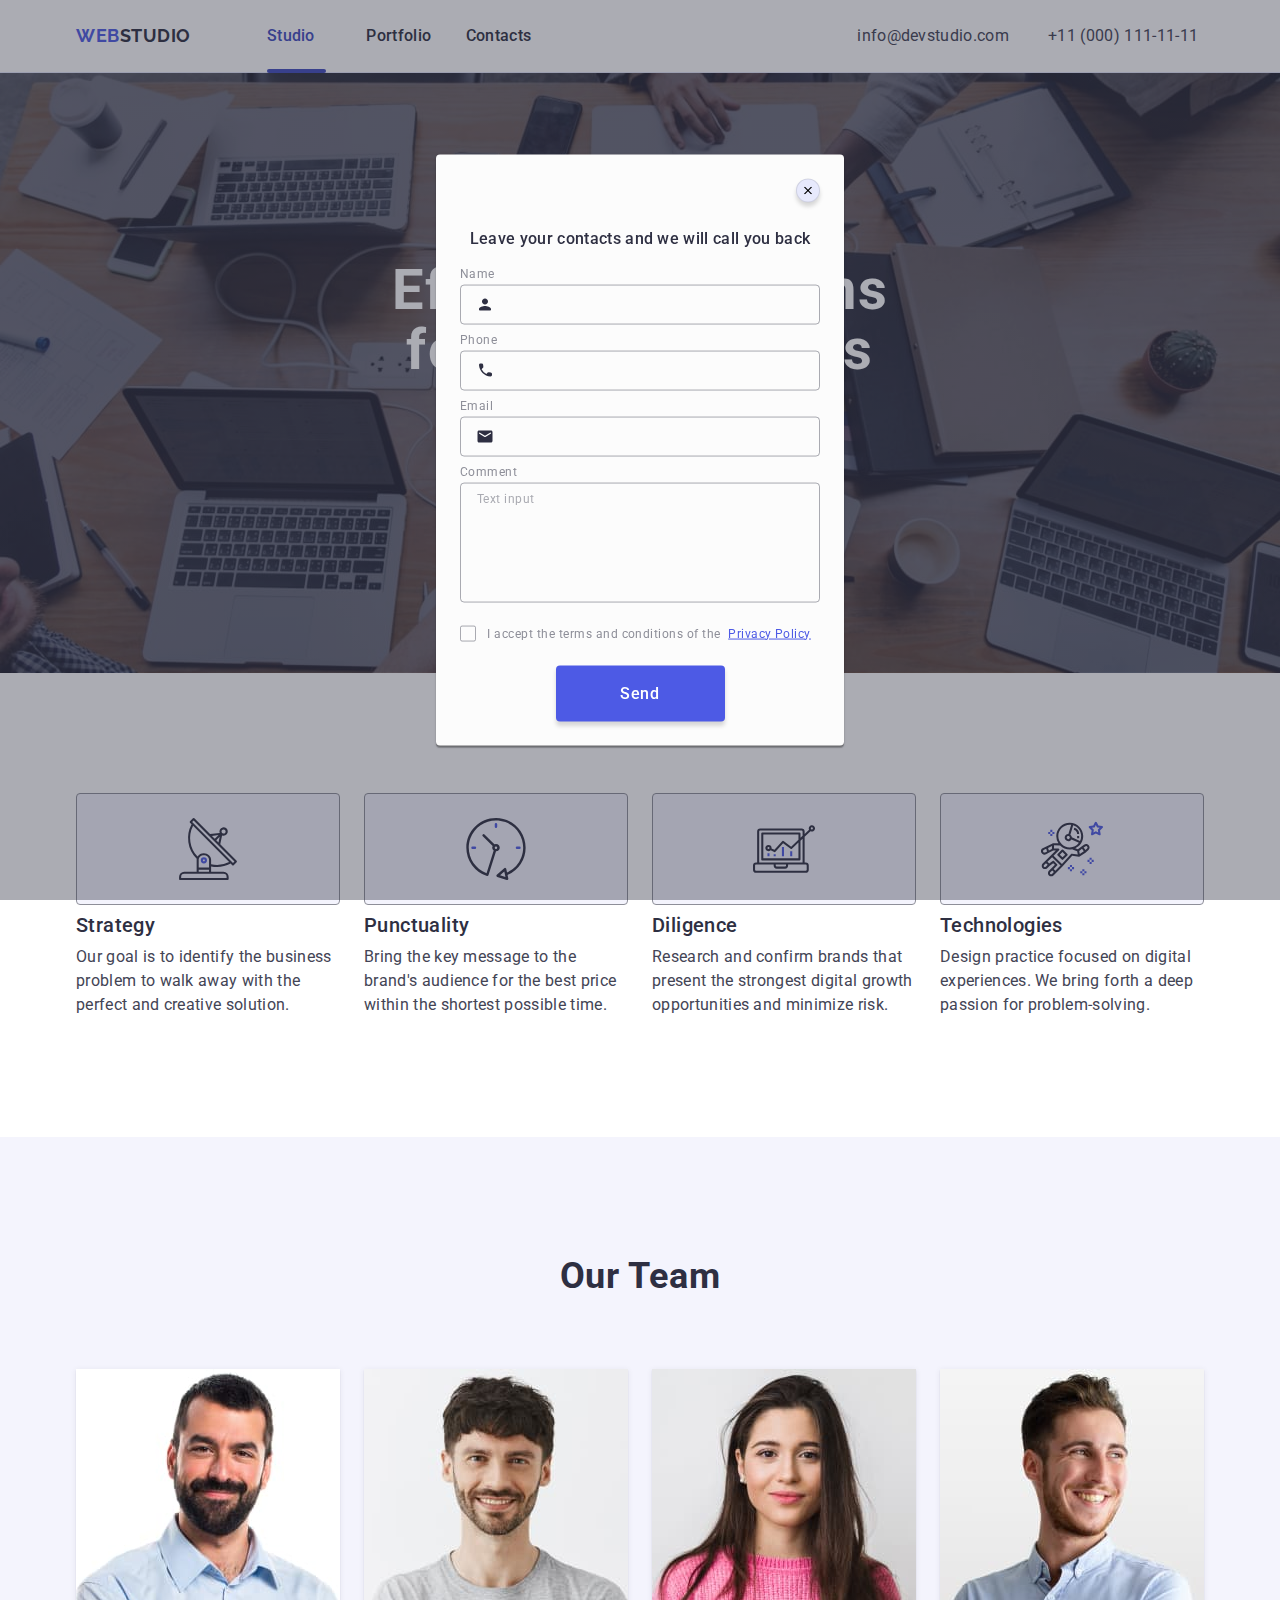
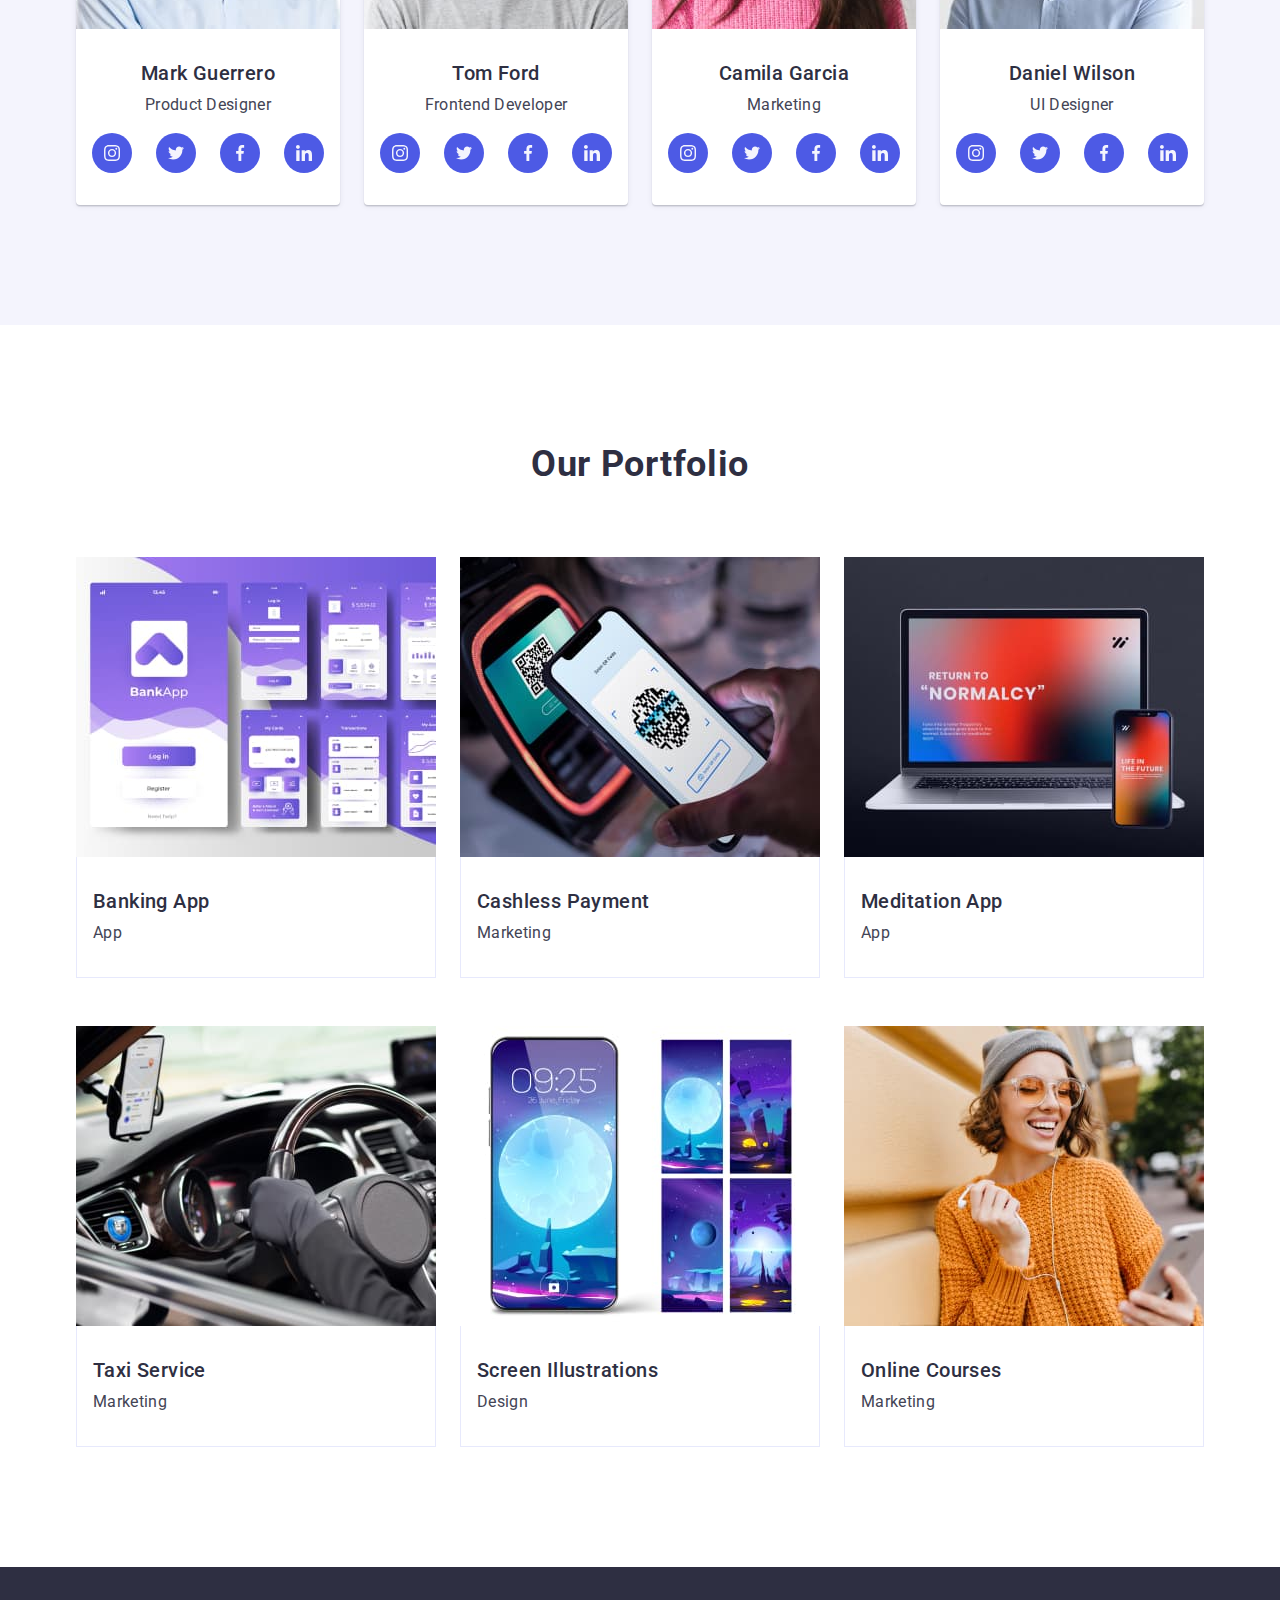
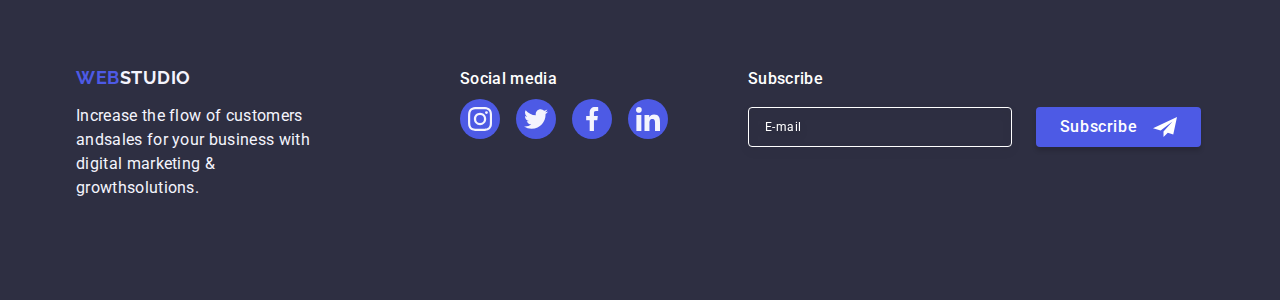
<file: index.html>
<!DOCTYPE html>
<html lang="en">
<head>
    <meta charset="UTF-8">
    <meta name="viewport" content="width=device-width, initial-scale=1.0">
    <title>Homework</title>
    <link rel="stylesheet" href="https://cdn.jsdelivr.net/npm/modern-normalize@2.0.0/modern-normalize.min.css">

    <link rel="preconnect" href="https://fonts.googleapis.com">
    <link rel="preconnect" href="https://fonts.gstatic.com" crossorigin>
    <link href="https://fonts.googleapis.com/css2?family=Raleway:wght@700&family=Roboto:wght@400;500;700&display=swap"
    rel="stylesheet">
    <link rel="stylesheet" href="./css/styles.css">
</head>
<body>
    <!-- Header -->
    <header class="menu">
        <div class="container">
            <nav class="navigation">
                <a href="./index.html" class="logo">Web<span class="black">Studio</span></a>
                <ul class="list-nav">
                    <li class="item-nav">
                        <a href="./index.html" class="button-nav studio">Studio</a>
                    </li>
                    <li class="item-nav">
                        <a href="" class="button-nav">Portfolio</a>
                    </li>
                    <li class="item-nav">
                        <a href="" class="button-nav">Contacts</a>
                    </li>
                </ul>
            </nav>

            <address class="contacts">
                <ul class="list-contacts">
                    <li class="item-contacts">
                        <a href="mailto:info@devstudio.com" class="contacts">info@devstudio.com</a>
                    </li>
                    <li class="item-contacts">
                        <a href="tel:+110001111111" class="contacts">+11 (000) 111-11-11</a>
                    </li>
                </ul>
            </address>
        </div>
    </header>
    <main>
        <!-- Main -->
        <!-- Title -->
        <section class="block">
            <div class="container">
                <h1 class="title">Effective Solutions for Your Business</h1>
                <button type="button" class="button">Order Service</button>
            </div>
        </section>
        <!-- Benefits -->
        <section class="block-benefits section">
            <div class="container">
                <h2 class="hiding">Our benefits</h2>
                <ul class="list-benefits">
                    <li class="item-icon-benefits">
                        <div class="icon-benefits-container">
                            <svg class="icon-benefits" width="64" height="64">
                                <use href="./images/icons.svg#icon-antenna"></use>
                            </svg>
                        </div>
                    </li>
                    <li class="item-icon-benefits">
                        <div class="icon-benefits-container">
                            <svg class="icon-benefits" width="64" height="64">
                                <use href="./images/icons.svg#icon-clock"></use>
                            </svg>
                        </div>
                    </li>
                    <li class="item-icon-benefits">
                        <div class="icon-benefits-container">
                            <svg class="icon-benefits" width="64" height="64">
                                <use href="./images/icons.svg#icon-diagram"></use>
                            </svg>
                        </div>
                    </li>
                    <li class="item-icon-benefits">
                        <div class="icon-benefits-container">
                            <svg class="icon-benefits" width="64" height="64">
                                <use href="./images/icons.svg#icon-astronaut"></use>
                            </svg>
                        </div>
                    </li>
                </ul>
                <ul class="list-benefits">
                    <li class="item-benefits">
                        <h3 class="small-title">Strategy</h3>
                        <p class="paragraf">Our goal is to identify the business problem to walk away with the perfect and creative solution.</p>
                    </li>
                    <li class="item-benefits">
                        <h3 class="small-title">Punctuality</h3>
                        <p class="paragraf">Bring the key message to the brand's audience for the best price within the shortest possible time.</p>
                    </li>
                    <li class="item-benefits">
                        <h3 class="small-title">Diligence</h3>
                        <p class="paragraf">Research and confirm brands that present the strongest digital growth opportunities and minimize risk.</p>
                    </li>
                    <li class="item-benefits">
                        <h3 class="small-title">Technologies</h3>
                        <p class="paragraf">Design practice focused on digital experiences. We bring forth a deep passion for problem-solving.</p>
                    </li>
                </ul>
            </div>
        </section>
        <!-- Our Team -->
        <section class="block-second section">
            <div class="container">
                <h2 class="title-middle">Our Team</h2>
                <ul class="list-team">
                    <li class="item">
                        <img src="./images/img1.jpg" width="264" height="260" alt="Product Designer">
                        <div class="card">
                            <h3 class="small-title">Mark Guerrero</h3>
                            <p class="paragraf">Product Designer</p>
                            <ul class="list-team-icons">
                                <li class="item-team-icons">
                                    <a href="" class="link-team-icons">
                                        <svg class="icons-team" width="16" height="16">
                                            <use href="./images/icons.svg#icon-instagram"></use>
                                        </svg>
                                    </a>
                                </li>
                                <li class="item-team-icons">
                                    <a href="" class="link-team-icons">
                                        <svg class="icons-team" width="16" height="16">
                                            <use href="./images/icons.svg#icon-twitter"></use>
                                        </svg>
                                    </a>
                                </li>
                                <li class="item-team-icons">
                                    <a href="" class="link-team-icons">
                                        <svg class="icons-team" width="16" height="16">
                                            <use href="./images/icons.svg#icon-facebook"></use>
                                        </svg>
                                    </a>
                                </li>
                                <li class="item-team-icons">
                                    <a href="" class="link-team-icons">
                                        <svg class="icons-team" width="16" height="16">
                                            <use href="./images/icons.svg#icon-linkedin"></use>
                                        </svg>
                                    </a>
                                </li>
                            </ul>
                        </div>
                    </li>
                    <li class="item">
                        <img src="./images/img2.jpg" width="264" height="260" alt="Frontend Developer" class="imagine">
                        <div class="card">
                            <h3 class="small-title">Tom Ford</h3>
                            <p class="paragraf">Frontend Developer</p>
                            <ul class="list-team-icons">
                                <li class="item-team-icons">
                                    <a href="" class="link-team-icons">
                                        <svg class="icons-team" width="16" height="16">
                                            <use href="./images/icons.svg#icon-instagram"></use>
                                        </svg>
                                    </a>
                                </li>
                                <li class="item-team-icons">
                                    <a href="" class="link-team-icons">
                                        <svg class="icons-team" width="16" height="16">
                                            <use href="./images/icons.svg#icon-twitter"></use>
                                        </svg>
                                    </a>
                                </li>
                                <li class="item-team-icons">
                                    <a href="" class="link-team-icons">
                                        <svg class="icons-team" width="16" height="16">
                                            <use href="./images/icons.svg#icon-facebook"></use>
                                        </svg>
                                    </a>
                                </li>
                                <li class="item-team-icons">
                                    <a href="" class="link-team-icons">
                                        <svg class="icons-team" width="16" height="16">
                                            <use href="./images/icons.svg#icon-linkedin"></use>
                                        </svg>
                                    </a>
                                </li>
                            </ul>
                        </div>
                    </li>
                    <li class="item">
                        <img src="./images/img3.jpg" width="264" height="260" alt="Marketing" class="imagine">
                        <div class="card">
                            <h3 class="small-title">Camila Garcia</h3>
                            <p class="paragraf">Marketing</p>
                            <ul class="list-team-icons">
                                <li class="item-team-icons">
                                    <a href="" class="link-team-icons">
                                        <svg class="icons-team" width="16" height="16">
                                            <use href="./images/icons.svg#icon-instagram"></use>
                                        </svg>
                                    </a>
                                </li>
                                <li class="item-team-icons">
                                    <a href="" class="link-team-icons">
                                        <svg class="icons-team" width="16" height="16">
                                            <use href="./images/icons.svg#icon-twitter"></use>
                                        </svg>
                                    </a>
                                </li>
                                <li class="item-team-icons">
                                    <a href="" class="link-team-icons">
                                        <svg class="icons-team" width="16" height="16">
                                            <use href="./images/icons.svg#icon-facebook"></use>
                                        </svg>
                                    </a>
                                </li>
                                <li class="item-team-icons">
                                    <a href="" class="link-team-icons">
                                        <svg class="icons-team" width="16" height="16">
                                            <use href="./images/icons.svg#icon-linkedin"></use>
                                        </svg>
                                    </a>
                                </li>
                            </ul>
                        </div>
                    </li>
                    <li class="item">
                        <img src="./images/img4.jpg" width="264" height="260" alt="UI Designer" class="imagine">
                        <div class="card">
                            <h3 class="small-title">Daniel Wilson</h3>
                            <p class="paragraf">UI Designer</p>
                            <ul class="list-team-icons">
                                <li class="item-team-icons">
                                    <a href="" class="link-team-icons">
                                        <svg class="icons-team" width="16" height="16">
                                            <use href="./images/icons.svg#icon-instagram"></use>
                                        </svg>
                                    </a>
                                </li>
                                <li class="item-team-icons">
                                    <a href="" class="link-team-icons">
                                        <svg class="icons-team" width="16" height="16">
                                            <use href="./images/icons.svg#icon-twitter"></use>
                                        </svg>
                                    </a>
                                </li>
                                <li class="item-team-icons">
                                    <a href="" class="link-team-icons">
                                        <svg class="icons-team" width="16" height="16">
                                            <use href="./images/icons.svg#icon-facebook"></use>
                                        </svg>
                                    </a>
                                </li>
                                <li class="item-team-icons">
                                    <a href="" class="link-team-icons">
                                        <svg class="icons-team" width="16" height="16">
                                            <use href="./images/icons.svg#icon-linkedin"></use>
                                        </svg>
                                    </a>
                                </li>
                            </ul>
                        </div>
                    </li>
                </ul>
            </div>
        </section>

        <!-- Portfolio -->

        <section class="block-portfolio section">
            <div class="container">
                <h2 class="title-middle">Our Portfolio</h2>
                <ul class="list-portfolio">
                    <li class="item-portfolio">
                        <div class="overley-portfolio">
                            <img src="./images/img5.jpg" width="360" height="300" alt="Banking application">
                            <p class="overley-paragraf">14 Stylish and User-Friendly App Design Concepts · Task Manager App · Calorie Tracker
                                App · Exotic Fruit Ecommerce App · Cloud Storage App
                            </p>
                        </div>
                        <div class="card-portfolio">
                            <h3 class="small-title">Banking App</h3>
                            <p class="paragraf">App</p>
                        </div>
                    </li>
                    <li class="item-portfolio">
                        <div class="overley-portfolio">
                            <img src="./images/img6.jpg" width="360" height="300" alt="Payment with phone">
                            <p class="overley-paragraf">14 Stylish and User-Friendly App Design Concepts · Task Manager App · Calorie Tracker App · Exotic Fruit Ecommerce App · Cloud Storage App
                            </p>
                        </div>
                        <div class="card-portfolio">
                            <h3 class="small-title">Cashless Payment</h3>
                            <p class="paragraf">Marketing</p>
                        </div>
                    </li>
                    <li class="item-portfolio">
                        <div class="overley-portfolio">
                            <img src="./images/img7.jpg" width="360" height="300" alt="Laptop and phone">
                            <p class="overley-paragraf">14 Stylish and User-Friendly App Design Concepts · Task Manager App · Calorie Tracker
                                App · Exotic Fruit Ecommerce App · Cloud Storage App
                            </p>
                        </div>
                        <div class="card-portfolio">
                            <h3 class="small-title">Meditation App</h3>
                            <p class="paragraf">App</p>
                        </div>
                    </li>
                    <li class="item-portfolio">
                        <div class="overley-portfolio">
                            <img src="./images/img8.jpg" width="360" height="300" alt="Car">
                            <p class="overley-paragraf">14 Stylish and User-Friendly App Design Concepts · Task Manager App · Calorie Tracker
                                App · Exotic Fruit Ecommerce App · Cloud Storage App
                            </p>
                        </div>
                        <div class="card-portfolio">
                            <h3 class="small-title">Taxi Service</h3>
                            <p class="paragraf">Marketing</p>
                        </div>
                    </li>
                    <li class="item-portfolio">
                        <div class="overley-portfolio">
                            <img src="./images/img9.jpg" width="360" height="300" alt="Phone screens">
                            <p class="overley-paragraf">14 Stylish and User-Friendly App Design Concepts · Task Manager App · Calorie Tracker
                                App · Exotic Fruit Ecommerce App · Cloud Storage App
                            </p>
                        </div>
                        <div class="card-portfolio">
                            <h3 class="small-title">Screen Illustrations</h3>
                            <p class="paragraf">Design</p>
                        </div>
                    </li>
                    <li class="item-portfolio">
                        <div class="overley-portfolio">
                            <img src="./images/img10.jpg" width="360" height="300" alt="Young women">
                            <p class="overley-paragraf">14 Stylish and User-Friendly App Design Concepts · Task Manager App · Calorie Tracker
                                App · Exotic Fruit Ecommerce App · Cloud Storage App
                            </p>
                        </div>
                        <div class="card-portfolio">
                            <h3 class="small-title">Online Courses</h3>
                            <p class="paragraf">Marketing</p>
                        </div>
                    </li>
                </ul>
            </div>
        </section>
    </main>
    <!-- Footer -->
    <footer class="bottom">
        <div class="container bottom-content">
            <div class="first-part-bottom">
            <a href="./index.html" class="logo logo-bottom">Web<span class="black">Studio</span></a>

            <p class="paragraf">Increase the flow of customers andsales for your business with digital marketing & growthsolutions.</p>
            </div>
            <div class="media">
                <p class="paragraf-big">Social media</p>
                <ul class="list-bottom">
                    <li class="item-team-icons">
                        <a href="" class="link-bottom">
                            <svg class="bottom-icons" width="24" height="24">
                                <use href="./images/icons.svg#icon-instagram"></use>
                            </svg>
                        </a>
                    </li>
                    <li class="item-team-icons">
                        <a href="" class="link-bottom">
                            <svg class="bottom-icons" width="24" height="24">
                                <use href="./images/icons.svg#icon-twitter"></use>
                            </svg>
                        </a>
                    </li>
                    <li class="item-team-icons">
                        <a href="" class="link-bottom">
                            <svg class="bottom-icons" width="24" height="24">
                                <use href="./images/icons.svg#icon-facebook"></use>
                            </svg>
                        </a>
                    </li>
                    <li class="item-team-icons">
                        <a href="" class="link-bottom">
                            <svg class="bottom-icons" width="24" height="24">
                                <use href="./images/icons.svg#icon-linkedin"></use>
                            </svg>
                        </a>
                    </li>
                </ul>
            </div>

            <div class="third-part-bottom">
                <p class="paragraf-big subscribe">Subscribe</p>
                <form class="form-bottom">
                    <label class="subscribe">
                        <input type="email" name="email" placeholder="E-mail" class="email-bottom">
                    </label>
                    <button type="submit" class="button-bottom">Subscribe
                        <svg class="icon-button" width="24" height="24">
                            <use href="./images/icons.svg#icon-subscribe"></use>
                        </svg>
                    </button>
                </form>
            </div>
        </div>
    </footer>
    <!-- ======== Modal ========= -->

    <div class="backdrop is-open">
        <div class="form-container">
            <button type="button" class="button-close">
                <svg class="icon-button-close" width="8" height="8">
                    <use href="./images/icons.svg#icon-close"></use>
                </svg>
            </button>
            <p class="title-input">Leave your contacts and we will call you back</p>
            <form class="input-form" id="input-form" name="input-form" autofocus novalidate>
                <div class="label-container">
                    <label for="user-name" class="text-inputs">Name</label>
                    <div class="input-container">
                        <input type="text" id="user-name" name="user-name" class="input">

                        <svg class="icon-input" width="18" height="24">
                            <use href="./images/icons.svg#icon-person"></use>
                        </svg>
                    </div>
                
                </div>
                <div class="label-container">
                    <label for="phone" class="text-inputs">Phone</label>
                    <div class="input-container">
                        <input type="tel" id="phone" name="phone" class="input">

                        <svg class="icon-input" width="18" height="24">
                            <use href="./images/icons.svg#icon-phone"></use>
                        </svg>
                    </div>
                    
                </div>
            
                <div class="label-container">
                    <label for="email" class="text-inputs">Email</label>
                    <div class="input-container">
                        <input type="email" id="email" name="email" class="input">

                        <svg class="icon-input" width="18" height="24">
                            <use href="./images/icons.svg#icon-email"></use>
                        </svg>
                    </div>
                    
                </div>
            
                <div class="input-container-comment">
                    <label for="user-comment" class="text-inputs">Comment</label>
                    <textarea id="user-comment" name="user-comment" rows="5" cols="30" placeholder="Text input" class="comment"></textarea> 
                </div>
            
                <div class="label-container-checkbox">
                    <input class="visually-hidden" type="checkbox" id="user-privacy" name="user-privacy" value="true" required/>
                    <label for="user-privacy" class="check">
                        <span class="span-icon">
                            <svg class="icon-check" width="10" height="8">
                                <use href="./images/icons.svg#icon-vector"></use>
                            </svg>
                        </span>
                        I accept the terms and conditions of the 
                        <a href="" class="link-paragraf"> Privacy Policy</a>
                    </label>
                </div>
                <button type="submit" class="button-send">
                    <span class="paragraf-send">Send</span>
                </button>
            </form>
        </div>
    </div>
</body>
</html>
</file>
<file: css/styles.css>
body {
    font-family: 'Roboto', sans-serif;
    color:#434455;
    background-color: #FFF;
}

.title-middle {
    font-size: 36px;
    font-weight: 700;
    line-height: 1.11;
    letter-spacing: 0.02em;
    text-transform: capitalize;
    text-align: center;
    color: #2e2f42;
    margin-bottom: 72px;
}

.container {
    width: 1158px;
    padding: 0 15px;
    margin: 0 auto;
}

.section {
    padding-top: 120px;
    padding-bottom: 120px;
}

/* Logo */

.navigation .logo .black {
    color:#2E2F42;
    font-family: 'Raleway', sans-serif;
    width: 71px;
}
.bottom .logo .black {
    color: #f4f4fd;
    font-family: 'Raleway', sans-serif;
}
.logo-bottom {
    display: inline-block;
    margin-bottom: 16px;
}
.logo {
    display: block;
    font-family: 'Raleway', sans-serif;
    font-size: 18px;
    font-weight: 700;
    line-height: 1.17;
    letter-spacing: 0.03em;
    text-transform: uppercase;
    color:#4D5AE5;
    align-items: center;
    flex-shrink: 0;
    margin-right: 76px;

}

/* Header */
/* Navigation */

.menu {
    border-bottom: 1px solid #e7e9fc;
    box-shadow: 0px 2px 1px rgba(46, 47, 66, 0.08),
        0px 1px 1px rgba(46, 47, 66, 0.16),
        0px 1px 6px rgba(46, 47, 66, 0.08);
}

header .container {
    display: flex;
    align-items: center;
}

.navigation {
    display: flex;
    align-items: center;
}
.list-nav {
    display: flex;
    align-items: flex-start;
    gap: 40px;
    margin-right: 332px;
}
.item-nav {
    width: calc((100% - 80px) / 3);
}
.button-nav {
    display: block;
    font-size: 16px;
    font-weight: 500;
    line-height: 1.5;
    letter-spacing: 0.02em;
    color: #2e2f42;
    padding-top: 24px;
    padding-bottom: 24px;
    transition-property: color;
    transition-duration: 250ms;
    transition-timing-function: cubic-bezier(0.4, 0, 0.2, 1);
}
.button-nav:hover {
    color:#404BBF;
}

.button-nav:focus {
    color:#404BBF;
}

.studio {
    position: relative;
    color: #404BBF;
}

.button-nav.studio::after {
    content: '';
    position: absolute;
    left: 0;
    bottom: -1px;
    display: block;
    width: 100%;
    height: 4px;
    border-radius: 2px;
    background-color: #404BBF;
}

/* Contacts */
.contacts {
    color:#434455;
    font-size: 16px;
    font-style: normal;
    font-weight: 400;
    line-height: 1.5;
    letter-spacing: 0.02em;
    transition-property: color;
    transition-duration: 250ms;
    transition-timing-function: cubic-bezier(0.4, 0, 0.2, 1);
}
.list-contacts {
    display: flex;
    align-items: flex-start;
    gap: 40px;
}
.item-contacts {
    width: calc((100% - 40px) / 2);
}
.contacts:hover {
    color:#404BBF;
}
.contacts:focus {
    color:#404BBF;
}
/* Basic */
ul, ol {
    list-style-type: none;
    margin: 0;
    padding-left: 0;
}
a {
    text-decoration: none;
}
h1, h2, h3, h4, h5, h6, p {
    margin: 0;
}
img {
    display: block;
    max-width: 100%;
    height: auto;
}

/* Section 1 */

.block .container {
    width: 100%;
    flex-shrink: 0;
}
.block {
    padding: 188px 0;
    background-color: #2e2f42;
    background-image: linear-gradient(to bottom, 
    rgba(46, 47, 66, 0.7),
    rgba(46, 47, 66, 0.7)),
    url(../images/people-office.jpg);
    background-repeat: no-repeat;
    background-position: center;
    background-size: cover;
    max-width: 1440px;
    margin: 0 auto;
}

.title {
    color:#FFF;
    font-size: 56px;
    font-weight: 700;
    line-height: 1.07;
    letter-spacing: 0.02em;
    text-align: center;
    max-width: 496px;
    margin: 0 auto;
}
.button {
    background:#4D5AE5;
    color:#FFF;
    font-size: 16px;
    font-weight: 500;
    line-height: 1.5;
    letter-spacing: 0.04em;
    cursor: pointer;
    display: block;
    padding: 16px 32px;
    align-items: flex-start;
    gap: 10px;
    box-shadow: 0px 4px 4px 0px rgba(0, 0, 0, 0.15);
    margin-left: auto;
    margin-right: auto;
    margin-top: 48px;
    min-width: 169px;
    height: 56px;
    border: none;
    border-radius: 4px;
    transition: background-color 250ms cubic-bezier(0.4, 0, 0.2, 1);
}
.button:hover {
    background: #404BBF;
}
.button:focus {
    background: #404BBF;
}
/* Section 2 (Benefits) */

.hiding {
    position: absolute;
    width: 1px;
    height: 1px;
    margin: -1px;
    border: 0;
    padding: 0;
    white-space: nowrap;
    clip-path: inset(100%);
    clip: rect(0 0 0 0);
    overflow: hidden;
}

/* Icons benefits */


.list-benefits {
    gap: 24px;
    display: flex;
}

.icon-benefits-container {
    display: flex;
    align-items: center;
    justify-content: center;
    width: 264px;
    height: 112px;
    border-radius: 4px;
    border: 1px solid #8E8F99;
    background-color: #F4F4FD;
    fill: #2E2F42;
    padding: 24px 100px;
    margin-bottom: 8px;
}

.item-benefits {
    width: calc((100% - 72px) / 4);
    flex-direction: column;
    align-items: flex-start;
    gap: 8px;
}
.list-benefits .small-title {
    font-size: 20px;
    font-weight: 500;
    line-height: 1.2;
    letter-spacing: 0.4px;
    color: #2e2f42;
    margin-bottom: 8px;
}
.list-benefits .paragraf {
    color: #434455;
    font-size: 16px;
    line-height: 1.5;
    letter-spacing: 0.02em;
}
/* Section 3 (Team) */

.block-second .container {
    width: 1158px;
    flex-shrink: 0;
}
.block-second {
    background-color: #F4F4FD;
}

.list-team {
    display: flex;
    gap: 24px;
}
.item {
    padding-bottom: 0px;
    flex-direction: column;
    justify-content: center;
    align-items: center;
    gap: 32px;
    box-shadow: 0px 2px 1px 0px rgba(46, 47, 66, 0.08), 0px 1px 1px 0px rgba(46, 47, 66, 0.16), 0px 1px 6px 0px rgba(46, 47, 66, 0.08);
    border-radius: 0px 0px 4px 4px;
    background-color: #FFFFFF;
}
.item {
    width: calc((100% - 72px) / 4);
}

.card {
    flex-direction: column;
    justify-content: center;
    align-items: center;
    gap: 8px;
    padding: 32px 0;
}
.list-team .small-title {
    font-size: 20px;
    font-weight: 500;
    line-height: 1.2;
    letter-spacing: 0.02em;
    color: #2e2f42;
    text-align: center;
    margin-bottom: 8px;
}
.list-team .paragraf {
    color: #434455;
    font-size: 16px;
    line-height: 1.5;
    letter-spacing: 0.02em;
    text-align: center;
    margin-bottom: 8px;
}

.list-team-icons {
    display: flex;
    justify-content: center;
    gap: 24px;
}

.item-team-icons {
    width: 40px;
    height: 40px;
    margin-top: 8px;             /*  Тут решение с отступом для иконок в тимс */
} 

.link-team-icons {
    display: flex;
    align-items: center;
    justify-content: center;
    height: 100%;
    width: 100%;
    border-radius: 50%;
    background-color: #4D5AE5;
    transition-property: background-color;
    transition-duration: 250ms;
    transition-timing-function: cubic-bezier(0.4, 0, 0.2, 1);
}

.link-team-icons:hover {
    background-color: #404BBF;
}

.link-team-icons:focus {
    background-color: #404BBF;
}

.icons-team {
    fill: #F4F4FD;
}

/* Portfolio */


.list-portfolio {
    display: flex;
    flex-direction: row;
    flex-wrap: wrap;
    flex-shrink: 0;
    column-gap: 24px;
    row-gap: 48px;
}
.item-portfolio {
    width: calc((100% - 48px) / 3);
    padding-bottom: 0px;
    flex-direction: column;
    align-items: flex-start;
    gap: 32px;
    transition: box-shadow 250ms cubic-bezier(0.4, 0, 0.2, 1);
}

.card-portfolio {
    padding: 32px 16px;
    flex-direction: column;
    justify-content: center;
    align-items: flex-start;
    gap: 8px;
    align-self: stretch;
    padding-bottom: 32px;
    border: 1px solid #e7e9fc;
    border-top: none;
}

.item-portfolio:hover {
    box-shadow: 0px 2px 1px 0px rgba(46, 47, 66, 0.08), 0px 1px 1px 0px rgba(46, 47, 66, 0.16), 0px 1px 6px 0px rgba(46, 47, 66, 0.08);
}

.item-portfolio:focus {
    box-shadow: 0px 2px 1px 0px rgba(46, 47, 66, 0.08), 0px 1px 1px 0px rgba(46, 47, 66, 0.16), 0px 1px 6px 0px rgba(46, 47, 66, 0.08);
}

.item-portfolio:hover .overley-paragraf {
    transform: translateY(0);
}

.item-portfolio:focus .overley-paragraf {
    transform: translateY(0);
}
.overley-portfolio {
    position: relative;
    overflow: hidden;
}

.overley-paragraf {
    color: #F4F4FD;
    font-size: 16px;
    font-weight: 400;
    line-height: 1.5;
    letter-spacing: 0.02em;
    padding: 40px 32px;
    position: absolute;
    top: 0;
    left: 0;
    width: 100%;
    height: 100%;
    background-color: #4D5AE5;
    transform: translateY(100%);
    transition: transform 250ms cubic-bezier(0.4, 0, 0.2, 1);
}

.list-portfolio .small-title {
    font-size: 20px;
    font-weight: 500;
    line-height: 1.2;
    letter-spacing: 0.02em;
    color: #2e2f42;
    margin-bottom: 8px;
}
.list-portfolio .paragraf {
    color:#434455;
    font-size: 16px;
    line-height: 1.5;
    letter-spacing: 0.02em;
}

/* Footer */

.bottom-content {
    display: flex;
    align-items: baseline;
}
.first-part-bottom {
    display: flex;
    flex-direction: column;
    margin-right: 120px;
}

.bottom .paragraf {
    color:#F4F4FD;
    font-size: 16px;
    line-height: 1.5;
    letter-spacing: 0.02em;
    max-width: 264px;
}
.bottom {
    background: #2E2F42;
    padding: 100px 0;
}
.paragraf-big {
    color: #FFF;
    font-size: 16px;
    font-weight: 500;
    line-height: 1.5;
    letter-spacing: 0.02em;
}
.media {
    display: flex;
    flex-direction: column;
    margin-right: 80px;
}
.list-bottom {
    display: flex;
    gap: 16px;
}

.link-bottom {
    display: flex;
    align-items: center;
    justify-content: center;
    height: 100%;
    width: 100%;
    border-radius: 50%;
    background-color: #4D5AE5;
    transition-property: background-color;
    transition-duration: 250ms;
    transition-timing-function: cubic-bezier(0.4, 0, 0.2, 1);
}
.link-bottom:hover {
    background-color: #31D0AA;
}

.link-bottom:focus {
    background-color: #31D0AA;
}

.bottom-icons {
    width: 24px;
    height: 24px;
    fill: #F4F4FD;
}

.third-part-bottom {
    display: inline-block;
}

.form-bottom {
    display: flex;
    gap: 24px;

}

.subscribe {
    display: flex;
    flex-direction: column;
    margin-bottom: 16px;
}

.email-bottom {
    width: 264px;
    height: 40px;
    border-radius: 4px;
    border: 1px solid #FFF;
    filter: drop-shadow(0px 4px 4px rgba(0, 0, 0, 0.15));
    background: transparent;
    font-size: 12px;
    font-weight: 400;
    line-height: 1.5;
    letter-spacing: 0.04em;
    padding-left: 16px;
    color: #FFF;
}

input::placeholder {
    color: #FFF;
}

.button-bottom {
    display: flex;
    height: 40px;
    align-items: center;
    border-radius: 4px;
    background: #4D5AE5;
    font-family: "Roboto", sans-serif;
    color: #FFF;
    font-size: 16px;
    font-weight: 500;
    line-height: 1.5;
    letter-spacing: 0.04em;
    border: none;
    box-shadow: 0px 4px 4px 0px rgba(0, 0, 0, 0.15);
    cursor: pointer;
    justify-content: center;
    min-width: 165px;
    transition: background-color 250ms cubic-bezier(0.4, 0, 0.2, 1);
}

.icon-button {
    fill: #FFFFFF;
    margin-left: 16px;
}

/* ================= Modal ================= */

.form-container {
    position: absolute;
    top: 50%;
    left: 50%;
    transform: translate(-50%, -50%) scale(1);
    width: 408px;
    min-height: 584px;
    background: #fcfcfc;
    box-shadow: 0px 1px 1px rgba(0, 0, 0, 0.14), 0px 1px 3px rgba(0, 0, 0,0.12), 0px 2px 1px rgba(0, 0, 0, 0.2);
    border-radius: 4px;
    transition: transform 250ms cubic-bezier(0.4, 0, 0.2, 1);
    padding: 72px 24px 24px 24px;
}

/* ===============Button-close ===============*/

.button-close {
    position: absolute;
    top: 24px;
    right: 24px;
    width: 24px;
    height: 24px;
    border-radius: 50%;
    display: flex;
    align-items: center;
    justify-content: center;
    background-color: #e7e9fc;
    border: 1px solid rgba(0, 0, 0, 0.1);
    padding: 0;
    cursor: pointer;
    box-shadow: 0px 4px 4px 0px rgba(0, 0, 0, 0.15);
    transition: background-color 250ms cubic-bezier(0.4, 0, 0.2, 1), border 250ms cubic-bezier(0.4, 0, 0.2, 1);
    stroke-width: 1px;
}

.button-close:hover {
    background-color: #404bbf;
    border: none;
    fill: #ffffff;
}

.button-close:focus {
    background-color: #404bbf;
    border: none;
    fill: #ffffff;
}

.button-close:active {
    background-color: #404bbf;
    border: none;
    fill: #ffffff;
}


.icon-button-close {
    transition: fill 250ms cubic-bezier(0.4, 0, 0.2, 1);
}

/* ===================== Title ========================= */

.title-input {
    color: #2E2F42;
    text-align: center;
    font-size: 16px;
    font-weight: 500;
    line-height: 1.5;
    letter-spacing: 0.02em;
    margin-bottom: 16px;
}

.text-inputs {
    display: block;
    color: #8E8F99;
    font-size: 12px;
    font-weight: 400;
    line-height: 1.17;
    letter-spacing: 0.04em;
    margin-bottom: 4px;
}


/* =========================== Form ============================= */
.backdrop {
    position: fixed;
    top: 0;
    left: 0;
    z-index: 999;
    width: 100%;
    height: 100%;
    background-color: rgba(46, 47, 66, 0.40);
    opacity: 0;
    visibility: hidden;
    pointer-events: none;
    transition: opacity 250ms cubic-bezier(0.4, 0, 0.2, 1), visibility 250ms cubic-bezier(0.4, 0, 0.2, 1); 
}


.backdrop.is-open {
    opacity: 1;
    visibility: visible;
    pointer-events: auto;
}

.label-container {
    margin-bottom: 8px;
}

.input-container {
    position: relative;
}

.input {
    width: 100%;
    height: 40px;
    border: 1px solid rgba(46, 47, 66, 0.4);
    border-radius: 4px;
    background-color: transparent;
    outline: transparent;
    transition: border-color 250ms cubic-bezier(0.4, 0, 0.2, 1);
    border-color: rgba(46, 47, 66, 0.40);
    padding-left: 38px;
}

.input:focus {
    border: 1px solid #4D5AE5;
}

.input:active {
    border: 1px solid #4D5AE5;
}

.input:focus + .icon-input {
    fill: #4D5AE5;
}

.input:active + .icon-input {
    fill: #4D5AE5;
}

.icon-input {
    fill: #2E2F42;
    position: absolute;
    left: 16px;
    top: 50%;
    transform: translateY(-50%);
    transition: fill 250ms cubic-bezier(0.4, 0, 0.2, 1);
}

.input-container-comment {
    margin-bottom: 16px;
}

.comment {
    width: 100%;
    height: 120px;
    font-size: 12px;
    line-height: 1.17;
    letter-spacing: 0.04em;
    color: rgba(46, 47, 66, 0.4);
    border: 1px solid rgba(46, 47, 66, 0.4);
    border-radius: 4px;
    background-color: transparent;
    padding: 8px 16px;
    outline: transparent;
    resize: none;
    transition: border-color 250ms cubic-bezier(0.4, 0, 0.2, 1);
}

.comment::placeholder {
        color: rgba(46, 47, 66, 0.4);
}

.comment:focus {
    border: 1px solid #4D5AE5;
}

.comment:active {
    border: 1px solid #4D5AE5;
}

.label-container-checkbox {
    margin-bottom: 24px;
}

.visually-hidden {
    position: absolute;
    width: 1px;
    height: 1px;
    margin: -1px;
    border: 0;
    padding: 0;
    white-space: nowrap;
    clip-path: inset(100%);
    clip: rect(0 0 0 0);
    overflow: hidden;
}

.checkbox {
    width: 16px;
    height: 16px;
}

.check {
    font-size: 12px;
    font-weight: 400;
    line-height: 1.17;
    letter-spacing: 0.04em;
    color: #8e8f99;
}

input:checked+.check>.span-icon {
    fill: #F4F4FD;
    stroke-width: 1px;
    background-color: #404BBF;
    border: none;
}

.span-icon {
    display: inline-flex;
    width: 16px;
    height: 16px;
    border: 1px solid rgba(46, 47, 66, 0.4);
    border-radius: 2px;
    transition: background-color 250ms cubic-bezier(0.4, 0, 0.2, 1), border 250ms cubic-bezier(0.4, 0, 0.2, 1), fill 250ms cubic-bezier(0.4, 0, 0.2,1);
    align-items: center;
    justify-content: center;
    fill: transparent;
    margin-right: 8px;
}

.link-paragraf {
    color: #4d5ae5;
    text-decoration-line: underline;
    margin-left: 4px;
}

.button-send {
    display: block;
    padding: 16px 32px;
    margin-left: auto;
    margin-right: auto;
    box-shadow: 0px 4px 4px 0px rgba(0, 0, 0, 0.15);
    min-width: 169px;
    height: 56px;
    font-family: "Roboto", sans-serif;
    text-align: center;
    font-size: 16px;
    font-weight: 500;
    line-height: 1.5;
    letter-spacing: 0.04em;
    color: #ffffff;
    cursor: pointer;
    background-color: #4D5AE5;
    border: none;
    border-radius: 4px;
    transition: background-color 250ms cubic-bezier(0.4, 0, 0.2, 1);
}
</file>
